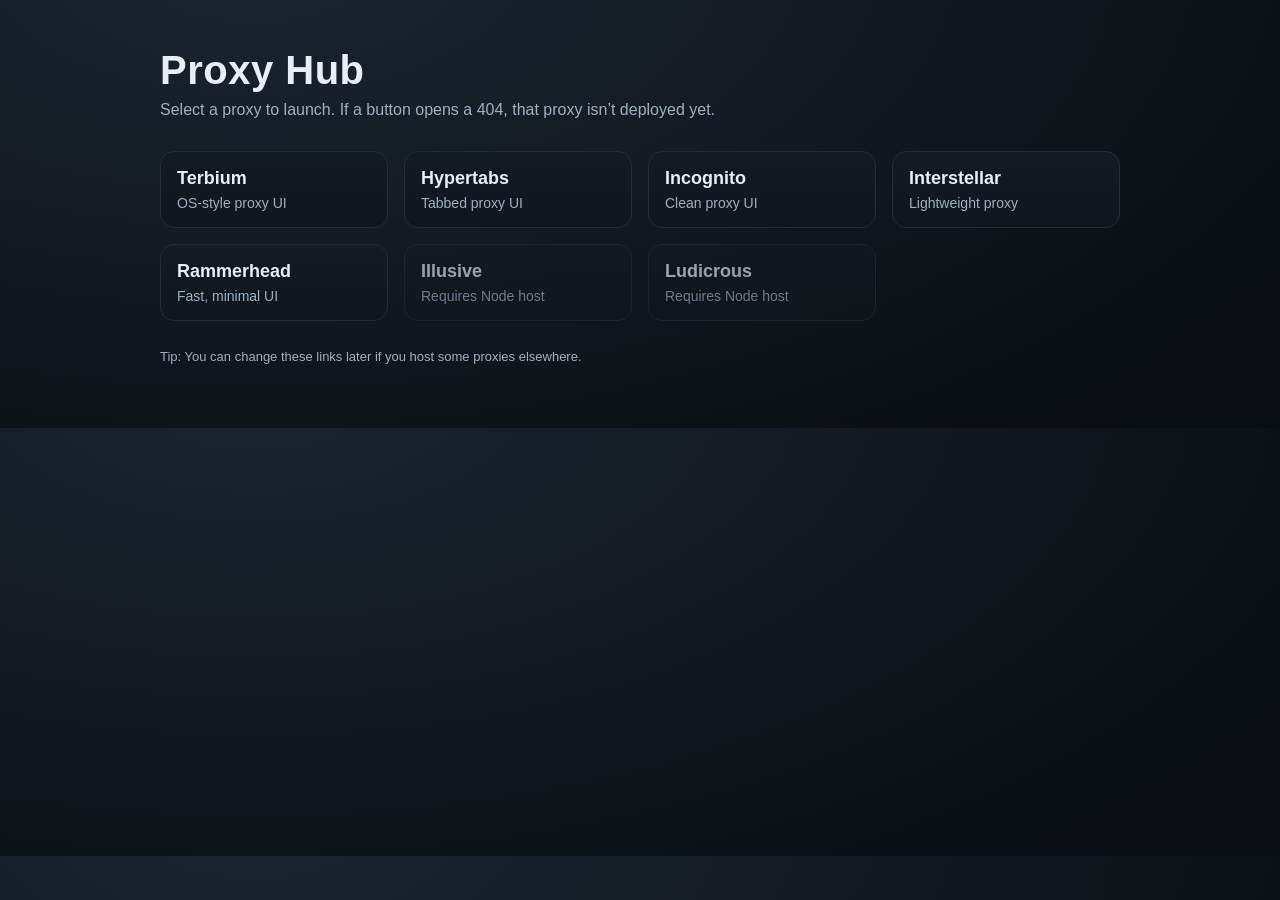
<file: hub/index.html>
<!DOCTYPE html>
<html lang="en">
    <head>
        <meta charset="utf-8">
        <meta name="viewport" content="width=device-width, initial-scale=1">
        <title>Proxy Hub</title>
        <link rel="stylesheet" href="hub.css">
    </head>
    <body>
        <div class="wrap">
            <header class="hero">
                <h1>Proxy Hub</h1>
                <p>Select a proxy to launch. If a button opens a 404, that proxy isn’t deployed yet.</p>
            </header>
            <main class="grid">
                <a class="card" href="/proxies/terbium/">
                    <h2>Terbium</h2>
                    <p>OS-style proxy UI</p>
                </a>
                <a class="card" href="/proxies/hypertabs/">
                    <h2>Hypertabs</h2>
                    <p>Tabbed proxy UI</p>
                </a>
                <a class="card" href="/proxies/incognito/">
                    <h2>Incognito</h2>
                    <p>Clean proxy UI</p>
                </a>
                <a class="card" href="/proxies/interstellar/">
                    <h2>Interstellar</h2>
                    <p>Lightweight proxy</p>
                </a>
                <a class="card" href="/proxies/rammerhead/">
                    <h2>Rammerhead</h2>
                    <p>Fast, minimal UI</p>
                </a>
                <a class="card muted" href="/proxies/illusive/">
                    <h2>Illusive</h2>
                    <p>Requires Node host</p>
                </a>
                <a class="card muted" href="/proxies/ludicrous/">
                    <h2>Ludicrous</h2>
                    <p>Requires Node host</p>
                </a>
            </main>
            <footer class="footer">
                Tip: You can change these links later if you host some proxies elsewhere.
            </footer>
        </div>
    </body>
</html>
</file>
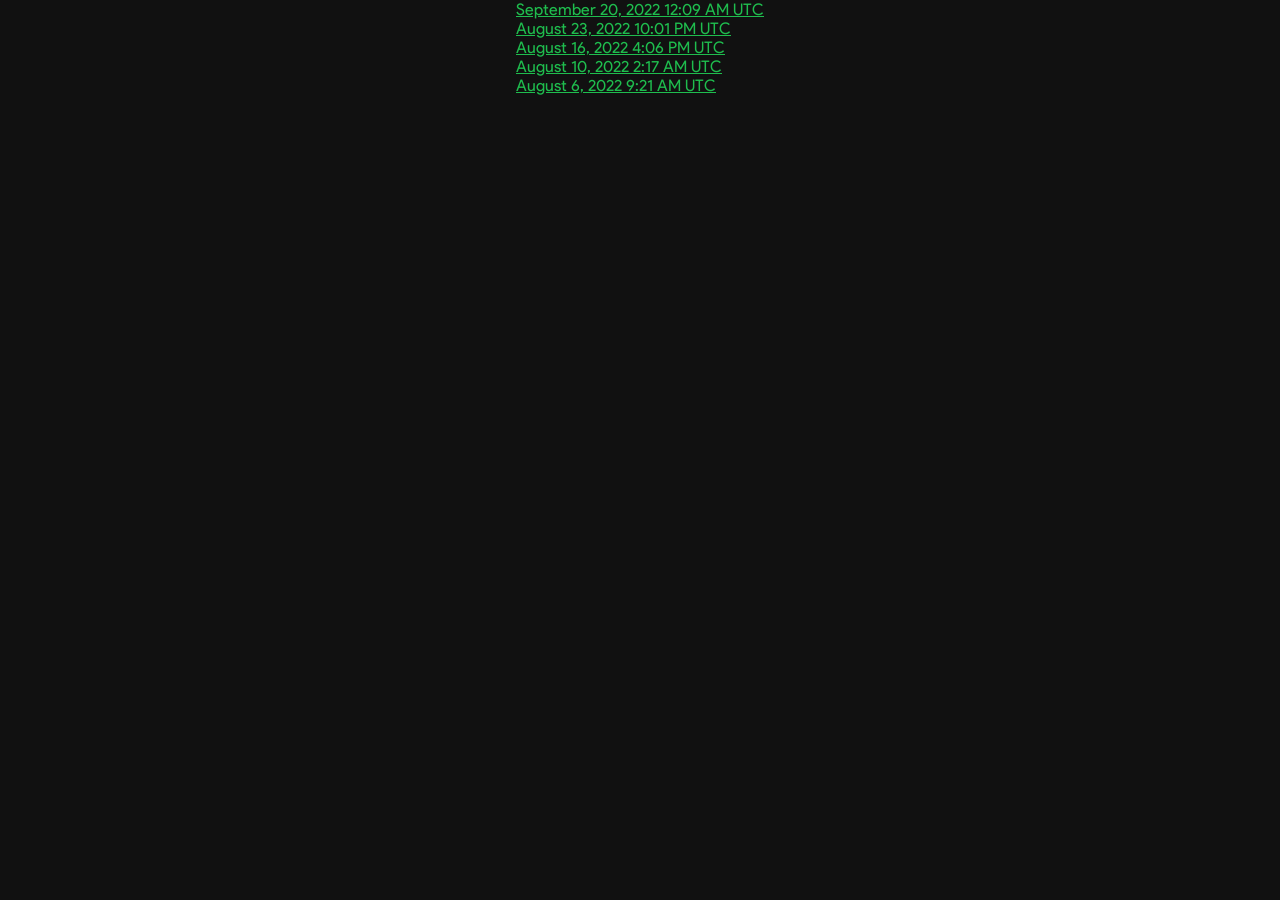
<file: TerbiumOS-main copy/static/changes/index.html>
<!DOCTYPE html>
<html lang="en" data-theme="dark">
<head>
    <meta charset="UTF-8">
    <meta http-equiv="X-UA-Compatible" content="IE=edge">
    <meta name="viewport" content="width=device-width, initial-scale=1.0">
    <title>Terbium Changelog</title>
    <link rel="shortcut icon" href="../terbium.png" type="image/x-icon">
    <link rel="stylesheet" href="index.css">
    <meta property="og:image" content="../terbium.png">
    <meta name="description" content="The Official Terbium Changelog!" />
    <meta name="theme-color" content="#4cb05e">
</head>
    <body>
        <a onclick="window.parent.window.history.replaceState(`post092022`, 'changlog', `https://terbium.ga/?app=changlog&date=092022`)" href="./092022.html">September 20, 2022 12:09 AM UTC</a>
        <a onclick="window.parent.window.history.replaceState(`post082322`, 'changlog', `https://terbium.ga/?app=changlog&date=082322`)" href="./082322.html">August 23, 2022 10:01 PM UTC</a>
        <a onclick="window.parent.window.history.replaceState(`post081622`, 'changlog', `https://terbium.ga/?app=changlog&date=081622`)" href="./081622.html">August 16, 2022 4:06 PM UTC</a>
        <a onclick="window.parent.window.history.replaceState(`post081022`, 'changlog', `https://terbium.ga/?app=changlog&date=081022`)" href="./081022.html">August 10, 2022 2:17 AM UTC</a>
        <a onclick="window.parent.window.history.replaceState(`post080622`, 'changlog', `https://terbium.ga/?app=changlog&date=080622`)" href="./080622.html">August 6, 2022 9:21 AM UTC</a>
    <script src="../js/theme.js"></script>
    </body>
</html>
</file>
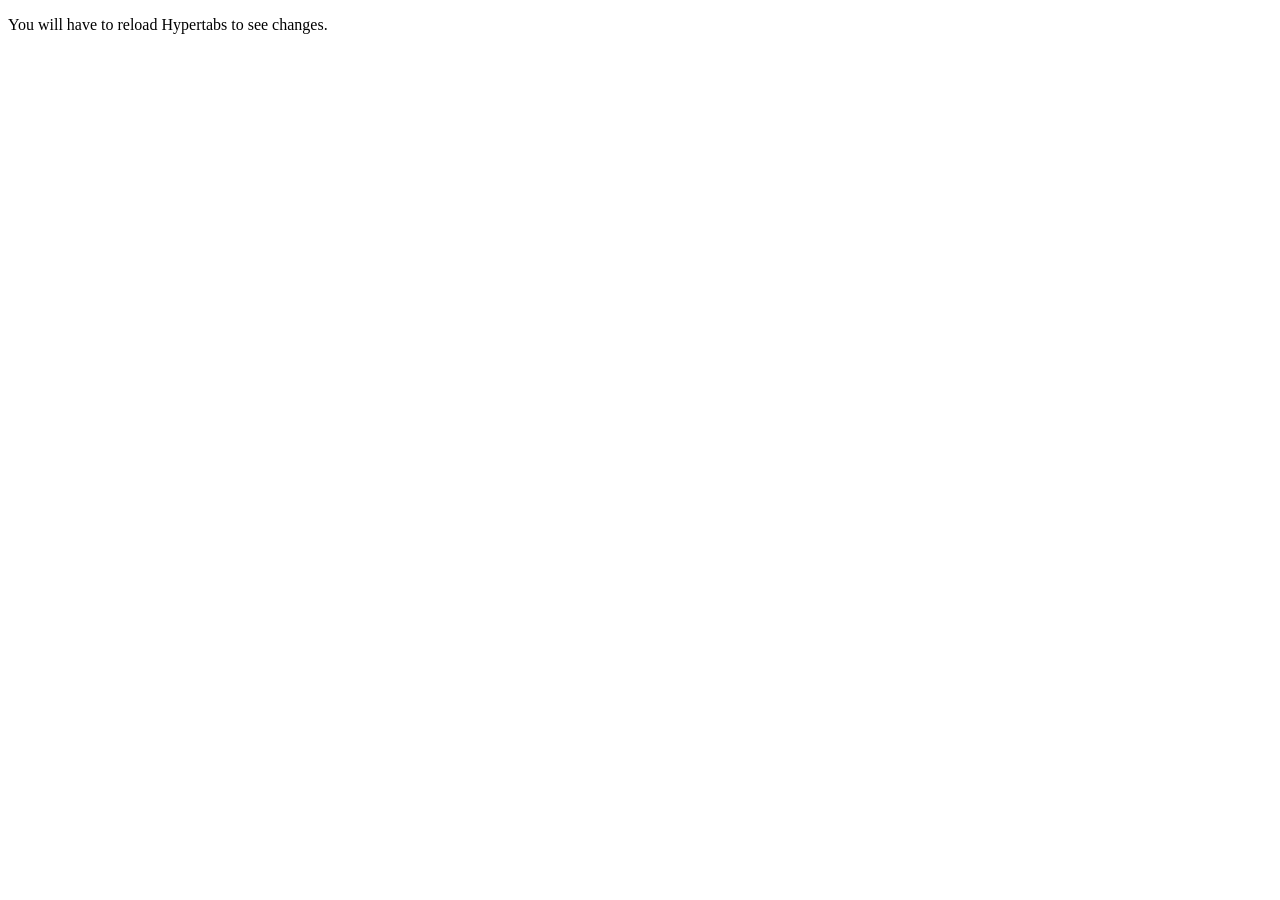
<file: Hypertabs-main/static/internal/extensions/index.html>
<!DOCTYPE html>
<html lang="en">
  <head>
    <meta charset="UTF-8" />
    <meta name="viewport" content="width=device-width, initial-scale=1.0" />
    <title>Extensions</title>
  </head>

  <body id="body">
    <div>
        <p>You will have to reload Hypertabs to see changes.</p>
        <div id="manager"></div>
    </div>
    <script>
        window.parent.ActiveExtensions.active.forEach(ext => {
            if(ext === "core") return;
            document.getElementById('manager').innerHTML += `<div>${ext}<button onclick="window.parent.toggleActiveExtension('${ext}')">toggle</button></div>`
        })
    </script>
  </body>
</html>
</file>
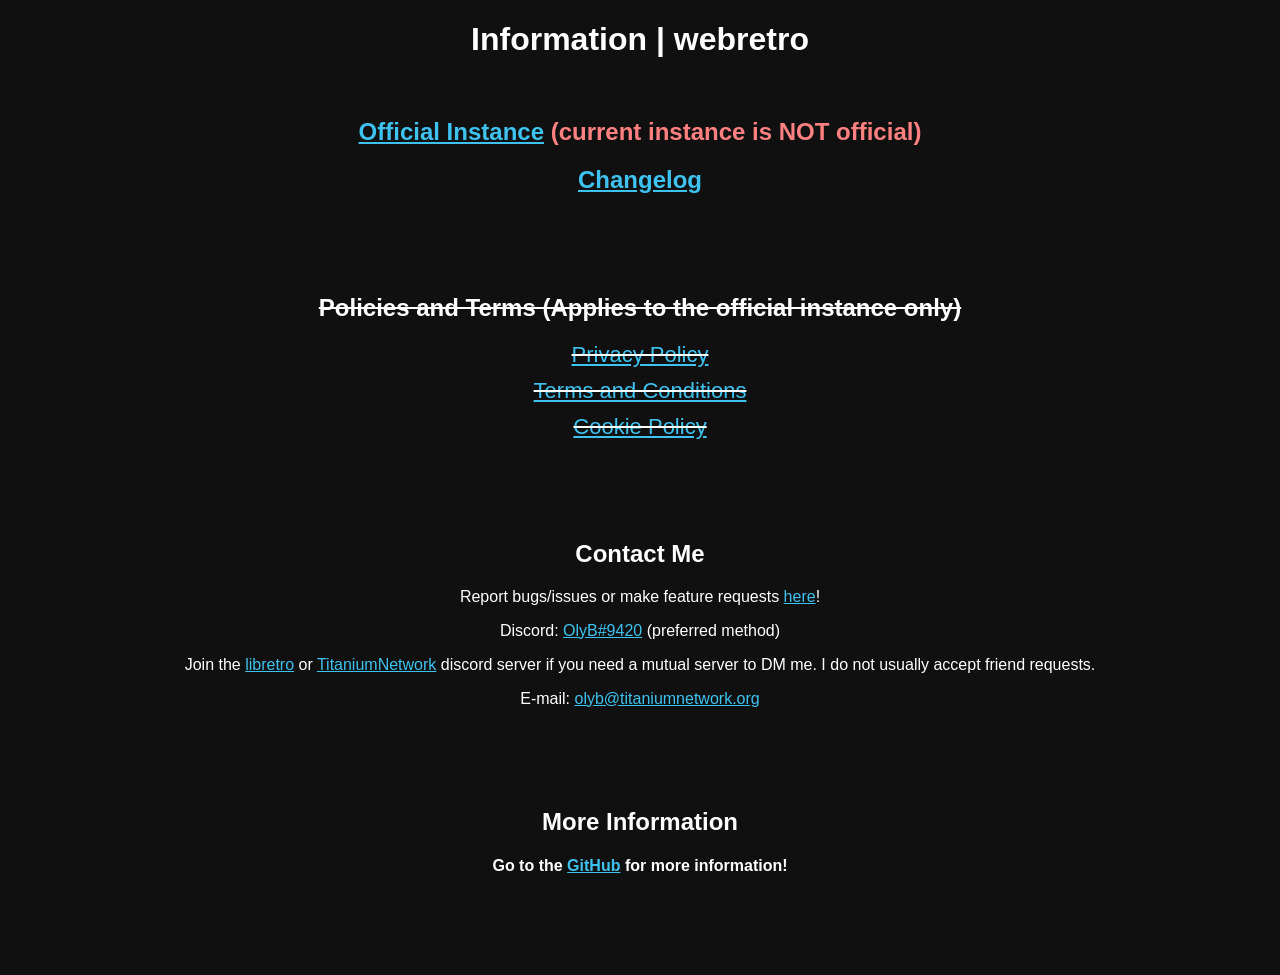
<file: Ludicrous-main/public/webretro/info/index.html>
<!DOCTYPE html>
<html>
	<head>
		<meta charset="UTF-8">
		<title>Information | webretro</title>
		<style>
			body {
				color: white;
				background-color: #101010;
				font-family: sans-serif;
				text-align: center;
			}
			
			a {
				color: #3ec3f0;
			}
			
			a.biglink {
				font-size: 22px;
				display: block;
				margin: 10px;
				width: max-content;
				position: relative;
				margin-left: 50%;
				transform: translateX(-50%);
			}
			
			p.breaker {
				margin-top: 100px;
			}
			
			ul {
				list-style: none;
				padding: 0px;
			}
			
			ul li {
				margin-bottom: 8px;
			}
			
			.void {
				text-decoration: line-through;
				pointer-events: none;
				user-select: none;
			}
		</style>
	</head>
	<body>
		<h1>Information | webretro</h1>
		<br>
		<h2><a target="_blank" href="https://binbashbanana.github.io/webretro/">Official Instance</a> <span id="detector"></span></h2>
		<h2><a href="changelog.html">Changelog</a></h2>
		<p class="breaker"></p>
		<div id="legal">
			<h2>Policies and Terms (Applies to the official instance only)</h2>
			<a class="biglink" href="privacy.html">Privacy Policy</a>
			<a class="biglink" href="tos.html">Terms and Conditions</a>
			<a class="biglink" href="cookiepolicy.html">Cookie Policy</a>
		</div>
		<p class="breaker"></p>
		<h2>Contact Me</h2>
		<p>Report bugs/issues or make feature requests <a target="_blank" href="https://github.com/BinBashBanana/webretro/issues">here</a>!</p>
		<p>Discord: <a target="_blank" href="https://discord.com/users/476169716998733834">OlyB#9420</a> (preferred method)</p>
		<p>Join the <a target="_blank" href="https://discord.gg/C4amCeV">libretro</a> or <a target="_blank" href="https://discord.gg/7MX3wEhzrH">TitaniumNetwork</a> discord server if you need a mutual server to DM me. I do not usually accept friend requests.</p>
		<p>E-mail: <a target="_blank" href="mailto:olyb@titaniumnetwork.org">olyb@titaniumnetwork.org</a></p>
		<p class="breaker"></p>
		<h2>More Information</h2>
		<h4>Go to the <a target="_blank" href="https://github.com/BinBashBanana/webretro">GitHub</a> for more information!<h4>
		<p class="breaker"></p>
		<script>
		var detector = document.getElementById("detector");
		if (["binbashbanana.github.io"].includes(window.location.hostname)) {
			detector.textContent = "(current instance is official)";
			detector.style.color = "#80ff80";
		} else {
			detector.textContent = "(current instance is NOT official)";
			detector.style.color = "#ff8080";
			document.getElementById("legal").classList.add("void");
		}
		</script>
	</body>
</html>
</file>
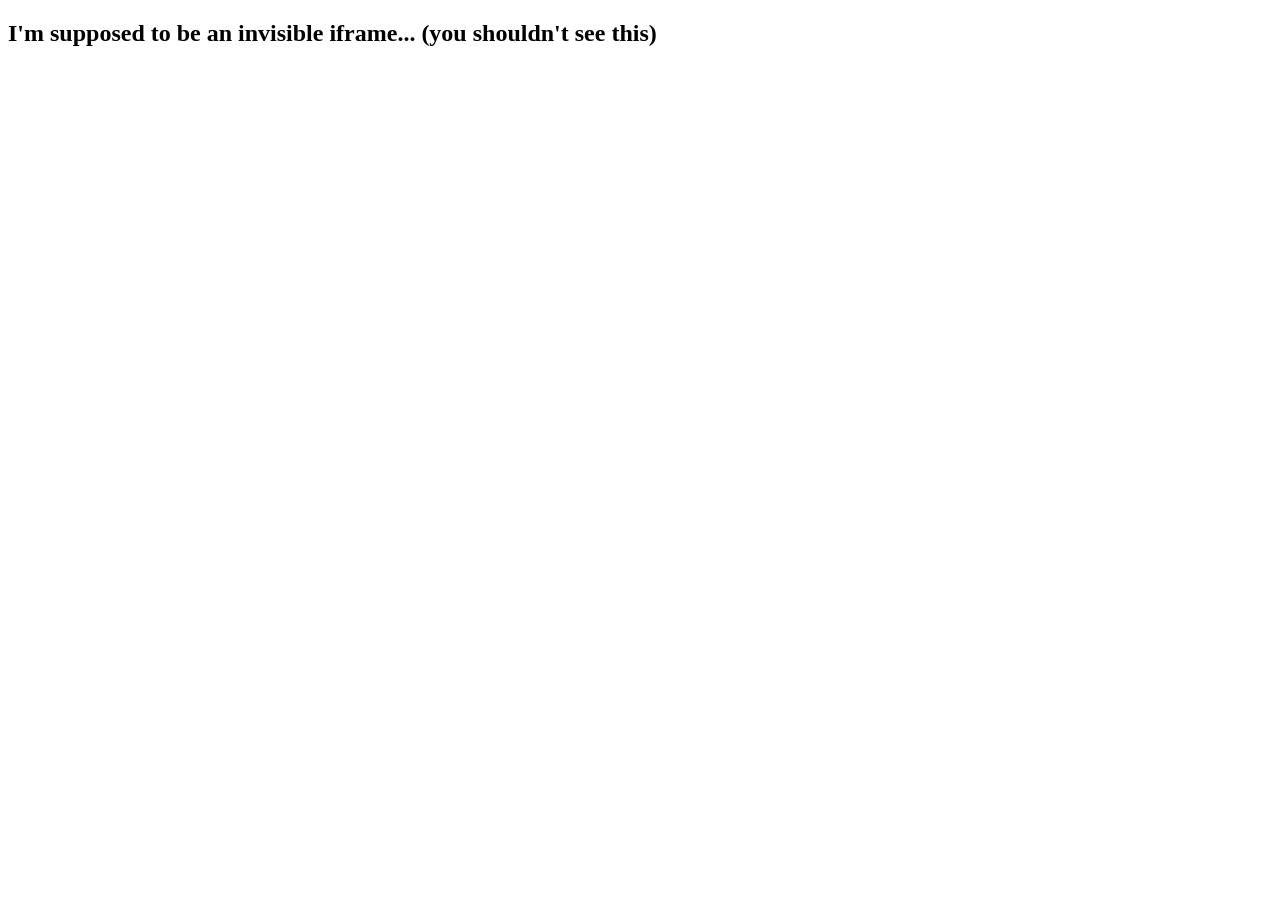
<file: Ludicrous-main/public/webretro/uauth/index.html>
<!DOCTYPE html>
<html>
	<head>
		<title>Choose a File</title>
	</head>
	<body>
		<h2>I'm supposed to be an invisible iframe... (you shouldn't see this)</h2>
		<script src="https://www.dropbox.com/static/api/2/dropins.js"></script>
		<script src="https://js.live.net/v7.2/OneDrive.js"></script>
		<script src="tokens.js"></script>
		<script>
		var queries = Object.fromEntries(window.location.search.substring(1).split("&").map(i => i.split("=")).map(i => i.map(i => i && decodeURIComponent(i))));
		
		var fileTypes = queries.exts ? queries.exts.split(",") : [];
		
		function finish(message, name, data) {
			window.parent.postMessage({webretro: {timestamp: parseInt(queries.timestamp), message: message, name: name, data: data}}, "*");
		}
		
		function xhr(loc, success, error) {
			var xhr = new XMLHttpRequest();
			xhr.open("GET", loc, true);
			xhr.responseType = "arraybuffer";
			xhr.onload = function() {
				success(this.response);
			}
			xhr.onerror = function(e) {
				if (error) error(e);
			}
			xhr.send();
		}
		
		// Pass on data from Google Drive picker
		window.addEventListener("message", function(e) {
			if (e.origin == window.location.origin && e.data.webretro) finish(e.data.webretro.message, e.data.webretro.name, e.data.webretro.data);
		}, false);
		
		if (queries.type == "drive") {
			// Google Drive
			
			var dwidth = window.outerWidth - 320;
			var dheight = window.outerHeight - 240;
			var dleft = (window.innerWidth - dwidth) / 2 + window.screenLeft;
			var dtop = (window.innerHeight - dheight) / 2 + window.screenTop;
			window.open("drive.html?exts=" + fileTypes.join(","), "Choose a File", "left=" + dleft + ",top=" + dtop + ",width=" + dwidth + ",height=" + dheight);
		} else if (queries.type == "dropbox") {
			// Dropbox
			
			Dropbox.appKey = dropboxAppKey;
			Dropbox.choose({
				success: function(files) {
					var file = files[0];
					xhr(file.link, function(data) {
						finish("success", file.name, data);
					}, function() {
						finish("error");
					});
				},
				cancel: function() {
					finish("cancelled");
				},
				linkType: "direct",
				multiselect: false,
				folderselect: false
			});
		} else if (queries.type == "onedrive") {
			// OneDrive
			
			OneDrive.open({
				clientId: onedriveClientId,
				action: "download",
				multiSelect: false,
				advanced: {
					filter: fileTypes.join(",")
				},
				success: function(response) {
					var name = response.value[0].name;
					var link = response.value[0]["@microsoft.graph.downloadUrl"];
					xhr(link, function(data) {
						finish("success", name, data);
					}, function() {
						finish("error");
					});
				},
				cancel: function() {
					finish("cancelled");
				},
				error: function(error) {
					finish("error");
				}
			});
		}
		</script>
	</body>
</html>
</file>
<file: hub/hub.css>
:root {
    --bg: #0b0f14;
    --panel: #141a21;
    --panel-2: #10161d;
    --text: #e7eef6;
    --muted: #9fb0c3;
    --accent: #4cb05e;
    --border: #232c36;
}

* {
    box-sizing: border-box;
}

body {
    margin: 0;
    background: radial-gradient(1200px 600px at 20% -10%, #1a2430, var(--bg));
    color: var(--text);
    font-family: "Space Grotesk", "Avenir Next", "Trebuchet MS", sans-serif;
}

.wrap {
    max-width: 1000px;
    margin: 0 auto;
    padding: 48px 20px 64px;
}

.hero h1 {
    margin: 0 0 8px;
    font-size: 40px;
    letter-spacing: 0.5px;
}

.hero p {
    margin: 0 0 32px;
    color: var(--muted);
}

.grid {
    display: grid;
    grid-template-columns: repeat(auto-fit, minmax(220px, 1fr));
    gap: 16px;
}

.card {
    display: block;
    padding: 16px;
    background: linear-gradient(180deg, var(--panel), var(--panel-2));
    border: 1px solid var(--border);
    border-radius: 14px;
    text-decoration: none;
    color: var(--text);
    transition: transform 120ms ease, border-color 120ms ease;
}

.card h2 {
    margin: 0 0 6px;
    font-size: 18px;
}

.card p {
    margin: 0;
    color: var(--muted);
    font-size: 14px;
}

.card:hover {
    transform: translateY(-2px);
    border-color: var(--accent);
}

.card.muted {
    opacity: 0.65;
}

.footer {
    margin-top: 28px;
    color: var(--muted);
    font-size: 13px;
}
</file>
<file: TerbiumOS-main copy/static/changes/index.css>
@font-face {
    font-family: pro;
    src: url(../resources/Product.ttf);
}

@font-face {
    font-family: pop;
    src: url(../resources/Poppins-Regular.ttf);
}

@font-face {
    font-family: consolas;
    src: url(../resources/Consolas.ttf);
}

[data-theme="dark"] {
    --body: #111;
    --color: #d2d2d2;
    --button-color: #1fbd4e;
}

[data-theme="night"] {
    --body: #181446;
    --color: #ffe688;
    --button-color: #ffe688;
}

[data-theme="fracital"] {
    --body: #222;
    --color: #ff40f7;
    --button-color: #ff40f7;
}

[data-theme="almond"] {
    --body: #1c1c1c;
    --color: #E89D46;
    --button-color: #E89D46;
}

html {
    height: 100%;
    scrollbar-color: var(--color) var(--body);
    scrollbar-width: thin;
}

::-webkit-scrollbar {
    width: 6px;
}

::-webkit-scrollbar-track {
    background: var(--body);
}

::-webkit-scrollbar-thumb {
    background-color: var(--color);
    border-radius: 6px;
}

body {
    font-family: pro;
    height: 100%;
    margin: 0;
    padding: 0;
    background-color: var(--body);
    color: var(--color);
    display: grid;
    justify-content: center;
    align-content: baseline;
}

a {
    text-decoration: underline;
    color: var(--button-color);
}
</file>
